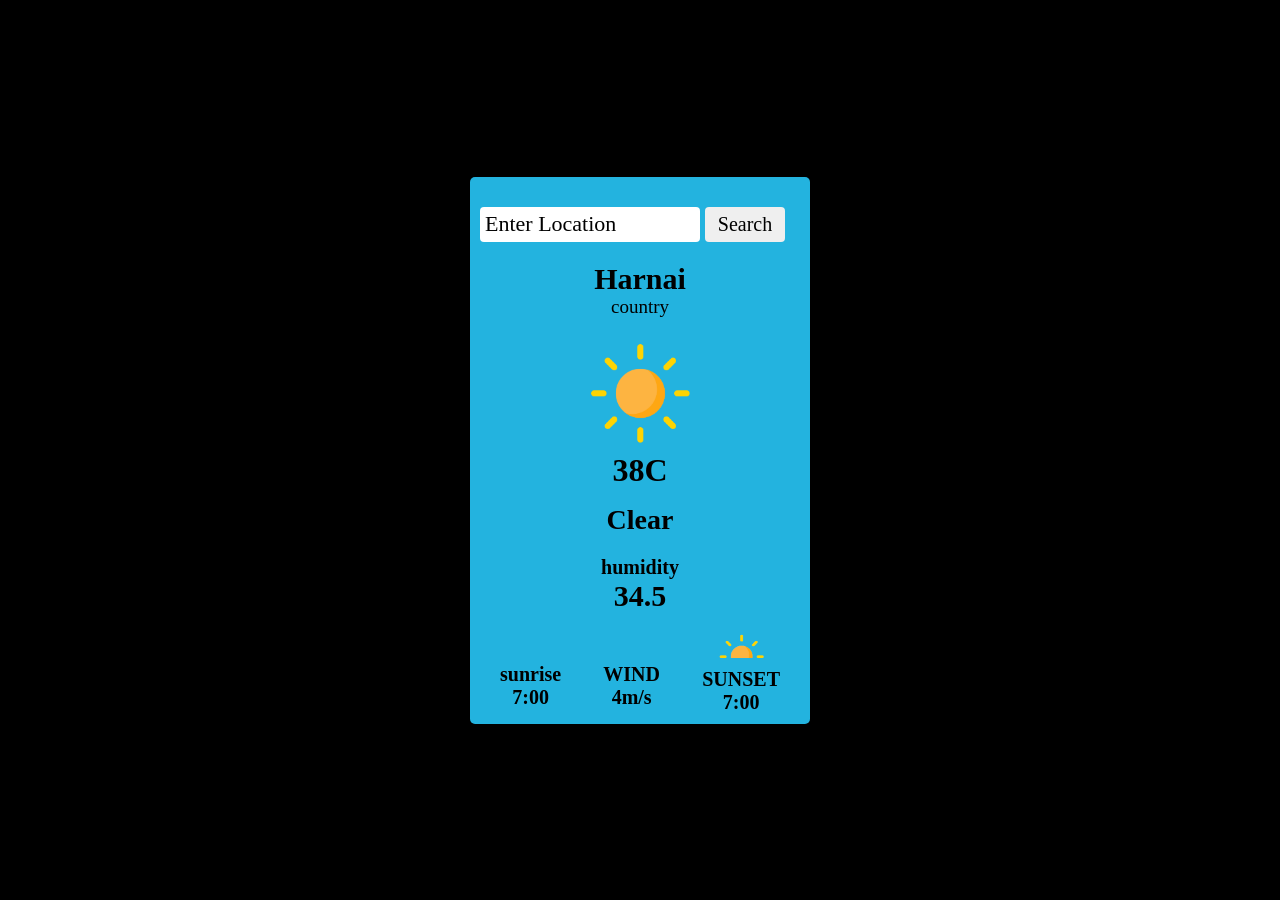
<file: Weather app/index.html>
<!DOCTYPE html>
<html lang="en">
<head>
    <meta charset="UTF-8">
    <meta name="viewport" content="width=device-width, initial-scale=1.0">
    <title>Weather App</title>
    <link rel="stylesheet" href="style.css">
</head>
<body>
    
    <div class="container">
        <div class="input-searcBtn">
            <input type="text" value="" placeholder="Enter Location">
            <button>Search</button>
        </div>
        <div class="main">
        <h2 id="city">Harnai</h2>
        <p id="country">country</p>
        <img src="clear.png" id="img" alt="">
        <h2 id="temp">38C</h2>
        <h2 id="type">Clear</h2>
        <div class="humidity">
            <p>humidity</p>
            <h2 id="humidity">34.5</h2>
        </div>
        </div>
        
        <div class="footer">
            <div class="sunriseDiv">
                <p>sunrise</p>
                <p id="sunrise">7:00</p>
            </div>

            <div class="windDiv">
                <p>WIND</p>
                <p id="wind">4m/s</p>
            </div>
            <div class="sunsetDiv">
                <img src="halfSun.png" id="halfsun" alt="">
                <p>SUNSET</p>
                <p id="sunset">7:00</p>
            </div>
        </div>
    </div>

    <script src="script.js"></script>
</body>
</html>
</file>
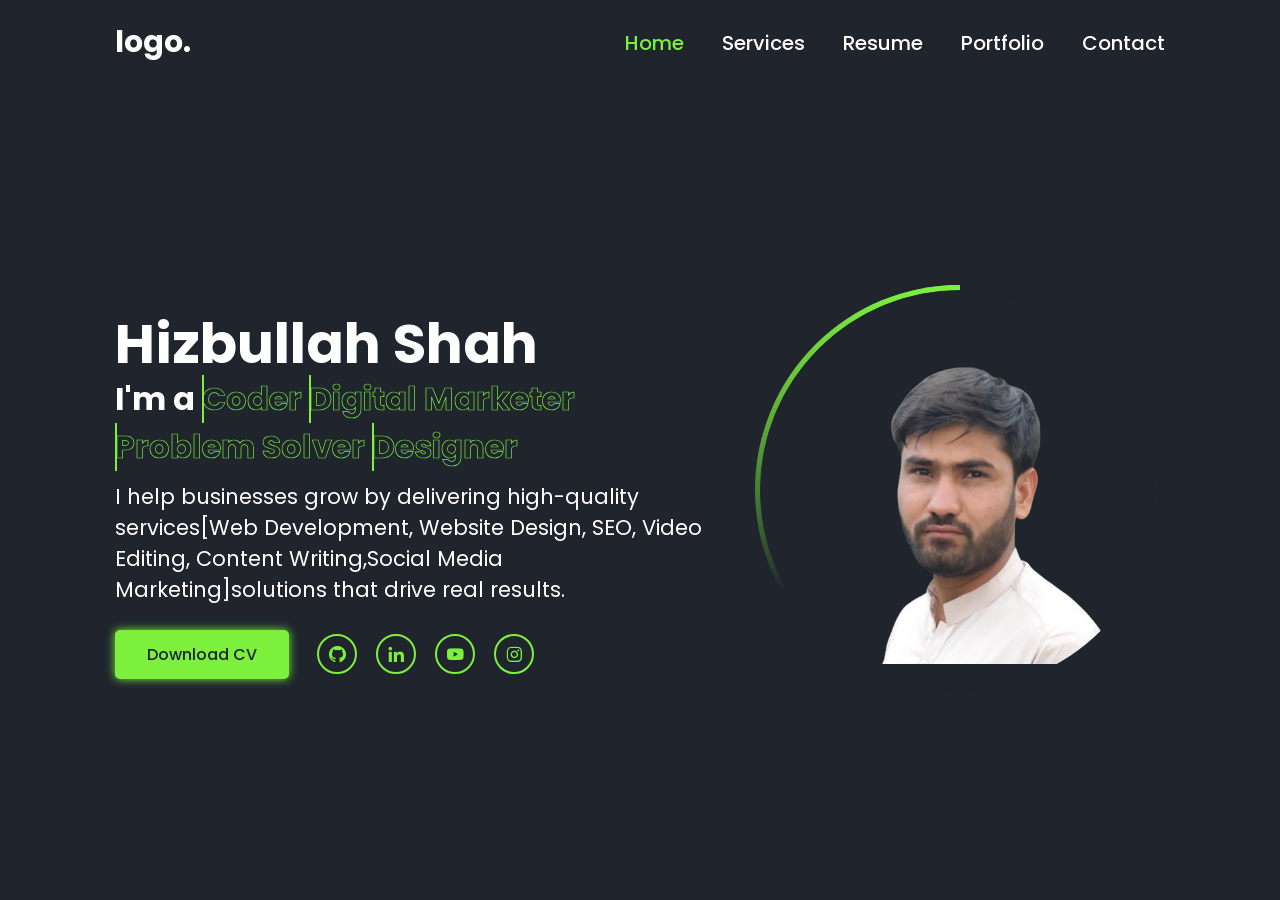
<file: web2/index.html>
<!DOCTYPE html>
    <html lang="en">
    <head>
        <meta charset="UTF-8">
        <meta name="viewport" content="width=device-width, initial-scale=1.0">
        <title>Portfolio Website</title>
       <link rel="stylesheet" href="https://unpkg.com/boxicons@latest/css/boxicons.min.css">
        <link rel="stylesheet" href="style.css">
    </head>
    <body>
        <header class="active">
            <a href="#" class="logo">logo.</a>
             <i class='bx bx-menu' id="menu-icon"></i>
            <nav>
                    <a href="#" class="active">Home</a>
                    <a href="#">Services</a>
                    <a href="#">Resume</a>
                    <a href="#">Portfolio</a>
                    <a href="#">Contact</a>
            </nav>
        </header>

        <!-- bars background  -->

        <div class="bars-box active">
             <div class="bar" style="--i:6;"></div>
             <div class="bar" style="--i:5;"></div>
             <div class="bar" style="--i:4;"></div>
             <div class="bar" style="--i:3;"></div>
             <div class="bar" style="--i:2;"></div>
             <div class="bar" style="--i:1;"></div>
        </div>
        


        <!-- home section -->
         <section class="home active">
            <div class="home-detail">
                <h1>Hizbullah Shah</h1>
                <h2>I'm a
                     <span style="--i:4;" data-text="Coder">Coder</span>
                     <span style="--i:3;" data-text="Digital Marketer">Digital Marketer</span>
                     <span style="--i:2;" data-text="Problem Solver">Problem Solver</span>
                     <span style="--i:1;" data-text="Designer">Designer</span>
                    </h2>
                <p>I help businesses grow by delivering high-quality services[Web Development, Website Design, SEO,
                     Video Editing, Content Writing,Social Media Marketing]solutions that drive real results.</p>
                <div class="btn-sci">
                    <a href="#" class="btn">Download CV</a>
                    <div class="sci">
                        <a href="#"><i class='bx bxl-github'></i></a>
                        <a href="#"><i class='bx bxl-linkedin'></i></a>
                        <a href="#"><i class='bx bxl-youtube'></i></a>
                        <a href="#"><i class='bx bxl-instagram'></i></a>

                    </div>
                </div>
            </div>

            <div class="home-img">
                <div class="img-box">
                    <div class="img-item">
                        <img src="hizb.png" alt="hizb">
                    </div>
                </div>
            </div>
         </section>

         <!-- services section -->

         <section class="services ">
            <h2 class="heading">My <span>Services</span></h2>
            <div class="services-container">
                <div class="services-box">
                    <div class="icon">
                        <i class='bx bx-code-alt'></i>
                        <a href="#"><i class="bx bx-arrow-back"></i></a>
                    </div>
                    <h3>Web Development</h3>
                    <p>I create responsive, fast, and user-friendly websites tailored to Your
                        business needs useing the latest technologies like HTML, CSS, JavaScript, more.
                    </p>
                </div>

                <div class="services-box">
                    <div class="icon">
                        <i class='bx bxs-paint'></i>
                        <a href="#"><i class="bx bx-arrow-back"></i></a>
                    </div>
                    <h3>UI/UX Design</h3>
                    <p>I design intuitive and modern user interfaces that enhance user experience and 
                        boost engagement across web and mobile platforms.
                    </p>
                </div>

                <div class="services-box">
                    <div class="icon">
                        <i class='bx bx-palette'></i>
                        <a href="#"><i class="bx bx-arrow-back"></i></a>
                    </div>
                    <h3>Graphic Design</h3>
                    <p>From logos to social media posts and markrting materials, i deliver eye-catching designs that repesent 
                        your brand identity with creativity and clarity.
                    </p>
                </div>

                <div class="services-box">
                    <div class="icon">
                        <i class='bx bx-trending-up'></i>
                        <a href="#"><i class="bx bx-arrow-back"></i></a>
                    </div>
                    <h3>SEO</h3>
                    <p>i help your website rank higher on Google by optimizing content, keywords, and site structure-bringing in 
                        more traffic and potential customers.
                    </p>
                </div>

                <div class="services-box">
                    <div class="icon">
                        <i class='bx bx-slideshow'></i>
                        <a href="#"><i class="bx bx-arrow-back"></i></a>
                    </div>
                    <h3>Video Editing</h3>
                    <p>I edit professional and engaging videos for YouTube, social medial, ads, and more-adding effects, 
                        transitions, subtitles, and music to make your content stand out.
                    </p>
                </div>

                <div class="services-box">
                    <div class="icon">
                        <i class='bx bx-camera'></i>
                        <a href="#"><i class="bx bx-arrow-back"></i></a>
                    </div>
                    <h3>Social Media Management</h3>
                    <p>I manage and grow your brand's social media presence by creating content, posting consistently, and engaging with 
                        your audience to drive results.
                    </p>
                </div>

            </div>

         </section>

         <!-- resume section -->
          <section class="resume">
            <div class="resume-container">
                <div class="resume-box">
                    <h2>Why Hire Me?</h2>
                    <p class="desc">[Fast & Reliable]: I deliver clean, responsive websites on time, every time.<br>
                    [Problem-Solver]: From bugs to scalability-I fix issues before they cost you money.<br>
                [Business-First]: I don't just code; I build sites that boost sales and traffic (see my 30% engagement increase at Abe Corp).<br>
            [No Micromanaging]: Need a site updated? Consider it done-I work independently.<br>
        Lets's grow ypur business, not just your website.</p>
                         <button class="resume-btn active">Experience</button>
                         <button class="resume-btn">Education</button>
                         <button class="resume-btn">Skills</button>
                         <button class="resume-btn">About Me</button>
                </div>

                <div class="resume-box">
                    <div class="resume-detail experience active">
                        <h2 class="heading">My <span>Experience</span></h2>
                        <p class="desc">Lorem ipsum metuga, quod at earum unde
                             aspernatu dolor sit ametuga, quod at earum, 
                            vero cumque atque corporis.</p>
                            <div class="resume-list">
                                <div class="resume-item">
                                    <p class="year">2025 - Present</p>
                                    <h3>Frontend Developer</h3>
                                    <p class="company">Abc Corp.</p>
                                    <p>Lorem ipsum dolor sit amet consectetur adipisici  iure rerum.</p>
                                </div>

                                <div class="resume-item">
                                        <p class="year">2024 - 2025</p>
                                        <h3>Full Stack Developer</h3>
                                        <p class="company">Google</p>
                                        <p>Lorem ipsum dolor sit amet consectetur adipisici  iure rerum.</p>
                                    </div>

                                    <div class="resume-item">
                                
                                            <p class="year">2023 - 2024</p>
                                            <h3>Backend Developer</h3>
                                            <p class="company">YouTube</p>
                                            <p>Lorem ipsum dolor sit amet consectetur adipisici  iure rerum.</p>
                                        </div>

                                        <div class="resume-item">
                                                <p class="year">2022 - 2023</p>
                                                <h3>Frontend Developer</h3>
                                                <p class="company">Xyn Inc.</p>
                                                <p>Lorem ipsum dolor sit amet consectetur adipisici  iure rerum.</p>
                                            </div>

                                            <div class="resume-item">
                                                    <p class="year">2021 - 2023</p>
                                                    <h3>UI/UX Designer</h3>
                                                    <p class="company">Abc Inc.</p>
                                                    <p>Lorem ipsum dolor sit amet consectetur adipisici  iure rerum.</p>
                                                </div>

                                                <div class="resume-item">
                                                        <p class="year">2020 - 2022</p>
                                                        <h3>Junior Developer</h3>
                                                        <p class="company">Abc Corp.</p>
                                                        <p>Lorem ipsum dolor sit amet consectetur adipisici  iure rerum.</p>
                                                    </div>

                            </div>
                    </div>


                    <div class="resume-detail education">
                        <h2 class="heading">My <span>Education</span></h2>
                        <p class="desc">Lorem ipsum metuga, quod at earum unde
                             aspernatu dolor sit ametuga, quod at earum, 
                            vero cumque atque corporis.</p>
                            <div class="resume-list">
                                 <div class="resume-item">
                                    <p class="year">2024</p>
                                    <h3>programing Course</h3>
                                    <p class="company"> Online Course</p>
                                    <p>Lorem ipsum dolor sit amet, consectetur adipisicing elit. Facere minima repellendus.</p>
                                 </div>
                                
                                    <div class="resume-item">
                                       <p class="year">2024</p>
                                       <h3>Web Development Bootcamp</h3>
                                       <p class="company"> Online Course Platform</p>
                                       <p>Lorem ipsum dolor sit amet, consectetur adipisicing elit. Facere minima repellendus.</p>
                                    </div>
                                    
                                        <div class="resume-item">
                                           <p class="year">2020</p>
                                           <h3>Certified Web Development</h3>
                                           <p class="company"> Online Course</p>
                                           <p>Lorem ipsum dolor sit amet, consectetur adipisicing elit. Facere minima repellendus.</p>
                                        </div>
                                        
                                            <div class="resume-item">
                                               <p class="year">2017 - 2018</p>
                                               <h3>Doctor of Engineering</h3>
                                               <p class="company"> Codehal University</p>
                                               <p>Lorem ipsum dolor sit amet, consectetur adipisicing elit. Facere minima repellendus.</p>
                                            </div>
                                            <div class="resume-item">
                                                <p class="year">2012 - 2015</p>
                                                <h3>Bachelor of Data Science</h3>
                                                <p class="company"> Codehal University</p>
                                                <p>Lorem ipsum dolor sit amet, consectetur adipisicing elit. Facere minima repellendus.</p>
                                             </div>

                            </div>
                    </div>

                    <div class="resume-detail skills">
                        <h2 class="heading">My <span>Skills</span></h2>
                        <p class="desc">Lorem ipsum metuga, quod at earum unde
                             aspernatu dolor sit ametuga, quod at earum, 
                            vero cumque atque corporis.</p>
                            <div class="resume-list">
                                <div class="resume-item">
                                    <i class='bx bx1-html5'></i>
                                    <span>HTML5</span>
                                </div>
                                <div class="resume-item">
                                    <i class='bx bx1-css3'></i>
                                    <span>CSS3</span>
                                </div>
                                <div class="resume-item">
                                    <i class='bx bx1-javascript'></i>
                                    <span>JavaScript</span>
                                </div>
                                <div class="resume-item">
                                    <i class='bx bx1-react'></i>
                                    <span>React.js</span>
                                </div>
                                <div class="resume-item">
                                    <i class='bx bx1-vuejs'></i>
                                    <span>Vue.js</span>
                                </div>
                                <div class="resume-item">
                                    <i class='bx bx1-tailwind-css'></i>
                                    <span>Tailwind CSS</span>
                                </div>
                                <div class="resume-item">
                                    <i class='bx bx1-nodejs'></i>
                                    <span>Node.js</span>
                                </div>
                                <div class="resume-item">
                                    <i class='bx bx1-mongodb'></i>
                                    <span>MongoDB</span>
                                </div>
                            </div>
                    </div>

                    <div class="resume-detail about">
                        <h2 class="heading">About <span>Me</span></h2>
                        <p class="desc">Lorem ipsum metuga, quod at earum unde
                             aspernatu dolor sit ametuga, quod at earum, 
                            vero cumque atque corporis.</p>
                           <div class="resume-list">
                            <div class="resume-item">
                                <p>Name <span>Lucius Meshach</span></p>
                            </div>
                            <div class="resume-item">
                                <p>Gender <span>Male</span></p>
                            </div>
                            <div class="resume-item">
                                <p>Age <span>32 Years Old</span></p>
                            </div>
                            <div class="resume-item">
                                <p>Status <span>Married</span></p>
                            </div>
                           <div class="resume-item">
                                <p>City <span>San Francisco</span></p>
                            </div>
                            <div class="resume-item">
                                <p>Nationality <span>America</span></p>
                            </div>
                            <div class="resume-item">
                                <p>Experience <span>10+ Years</span></p>
                            </div>
                            <div class="resume-item">
                                <p>Full Time <span>Available</span></p>
                            </div>
                            <div class="resume-item">
                                <p>Freelance <span>Available</span></p>
                            </div>
                            <div class="resume-item">
                                <p>Phone <span>(+12) 345 687 980</span></p>
                            </div>
                            <div class="resume-item">
                                <p> Email <span>Syedhizbullshah@gamil.com</span></p>
                            </div>
                            <div class="resume-item">
                                <p>Languages <span>English, French</span></p>
                            </div>
                    </div>
                </div>
            </div>

                </div>
            </div>
          </section>

          <!-- Portfolio section -->
           <section class="portfolio">
            <h2 class="heading">Latest <span>Project</span></h2>
            <div class="portfolio-container">
                <div class="portfolio-box">
                <div class="portfolio-detail active">
                    <p class="numb">01</p>
                    <h3>Frontend Project</h3>
                    <p>Lorem ipsum dolor sit, amet consectetur adipisicing elit. Cupiditate ratione numquam
                         temporibus con debitis voluptatem iusto? Maxime, maiores? Vitae, nihil.</p>
                         <!-- <div class="tech">
                            <p>HTML5, CSS3, JavaScript</p>
                         </div>
                         <div class="live-github">
                            <a href="#"><i class='bx bx-arrow-back'><span>Live Project</span></i></a>
                            <a href="#"><i class='bx bx1-github'></i><span>Github Repository</span></a>
                         </div> -->
                </div>

                <div class="portfolio-detail">
                    <p class="numb">02</p>
                    <h3>Full Stack Project</h3>
                    <p>Lorem ipsum dolor sit, amet consectetur adipisicing elit. Cupiditate ratione numquam
                         temporibus con debitis voluptatem iusto? Maxime, maiores? Vitae, nihil.</p>
                         <!-- <div class="tech">
                            <p>MongoDB, Express.js, React.js, Node.js</p>
                         </div>
                         <div class="live-github">
                            <a href="#"><i class='bx bx-arrow-back'><span>Live Project</span></i></a>
                            <a href="#"><i class='bx bx1-github'></i><span>Github Repository</span></a>
                         </div>
                          -->
                    
                </div>
                <div class="portfolio-detail">
                    <p class="numb">03</p>
                    <h3>Frontend Project</h3>
                    <p>Lorem ipsum dolor sit, amet consectetur adipisicing elit. Cupiditate ratione numquam
                         temporibus con debitis voluptatem iusto? Maxime, maiores? Vitae, nihil.</p>
                         <!-- <div class="tech">
                            <p>React.js, Tailwind CSS</p>
                         </div>
                         <div class="live-github">
                            <a href="#"><i class='bx bx-arrow-back'><span>Live Project</span></i></a>
                            <a href="#"><i class='bx bx1-github'></i><span>Github Repository</span></a>
                         </div> -->
                
                </div>
                <div class="portfolio-detail">
                    <p class="numb">04</p>
                    <h3>Full Stack Project</h3>
                    <p>Lorem ipsum dolor sit, amet consectetur adipisicing elit. Cupiditate ratione numquam
                         temporibus con debitis voluptatem iusto? Maxime, maiores? Vitae, nihil.</p>
                         <!-- <div class="tech">
                            <p>MongoDB, Express.js, AngularJS, Node.js</p>
                         </div>
                         <div class="live-github">
                            <a href="#"><i class='bx bx-arrow-back'><span>Live Project</span></i></a>
                            <a href="#"><i class='bx bx1-github'></i><span>Github Repository</span></a>
                         </div> -->
                </div>
                <div class="portfolio-detail">
                    <p class="numb">05</p>
                    <h3>Frontend Project</h3>
                    <p>Lorem ipsum dolor sit, amet consectetur adipisicing elit. Cupiditate ratione numquam
                         temporibus con debitis voluptatem iusto? Maxime, maiores? Vitae, nihil.</p>
                         <!--<div class="tech">
                             <p>Vue.js, Tailwind CSS</p>
                         </div>
                         <div class="live-github">
                            <a href="#"><i class='bx bx-arrow-back'><span>Live Project</span></i></a>
                            <a href="#"><i class='bx bx1-github'></i><span>Github Repository</span></a>
                         </div> -->

                </div>
                <div class="portfolio-detail">
                    <p class="numb">06</p>
                    <h3>Full Stack Project</h3>
                    <p>Lorem ipsum dolor sit, amet consectetur adipisicing elit. Cupiditate ratione numquam
                         temporibus con debitis voluptatem iusto? Maxime, maiores? Vitae, nihil.</p>
                         <!-- <div class="tech">
                            <p>MongoDB, Express.js, Vue.js, Node.js</p>
                         </div> 
                          <div class="live-github">
                            <a href="#"><i class='bx bx-arrow-back'><span>Live Project</span></i></a>
                            <a href="#"><i class='bx bx-github'></i><span>Github Repository</span></a>
                         </div>  -->
                
            </div>

            <div class="portfolio box">
                <!-- images carousel -->
                 <div class="portfolio-carousel">
                    <div class="img-slide">
                        <div class="img-item">
                            <img src="img1.jpg">
                        </div>
                        <div class="img-item">
                            <img src="img2.jpg">
                        </div>
                        <div class="img-item">
                            <img src="img3.jpg">
                        </div>
                        <div class="img-item">
                            <img src="img4.jpg">
                        </div>
                        <div class="img-item">
                            <img src="img5.jpg">
                        </div>
                        <div class="img-item">
                            <img src="img6.jpg">
                        </div>
                    </div>
                 </div>
                
                 <div class="navigation">
                    <button class="arrow-left"><i class='bx bx-chevron-left'></i></button>
                    <button class="arrow-right"><i class='bx bx-chevron-right'></i></button>
                 </div>
            </div>
            </div>
            </div>
           </section>

           <!-- contact section -->
            <section class="contact">
                <div class="contact-container">
                    <div class="contact-box">
                        <h2>Let's Work Together</h2>
                        <p class="desc">Lorem, ipsum dolor sit amet consectetur adipisicing elit. Pariatur, 
                         aliquam facere eius nam consequuntur illum impedit tempora exercitationem 
                         dolorem delectus s nesciunt.</p>
                         <div class="contact-detail">
                            <i class='bx bxs-phone'></i>
                            <div class="detail">
                                <p>Phone</p>
                                <p>(+92) 333 689 9956</p>
                            </div>
                         </div>

                         <div class="contact-detail">
                            <i class='bx bxs-envelope'></i>
                            <div class="detail">
                                <p>Email</p>
                                <p>syedhizbullahshah56@gmail.com</p>
                            </div>
                         </div>

                         <div class="contact-detail">
                            <i class='bx bxs-map'></i>
                            <div class="detail">
                                <p>Address</p>
                                <p>145 street islamabad</p>
                            </div>
                         </div>

                    </div>


                    <div class="contact-box">
                        <form action="">
                            <h2 class="heading">Contact <span>Me!</span></h2>
                            <div class="field-box">
                                <input type="text" placeholder="Full Name" required>
                                <input type="email" placeholder="Email Address" required>
                                <input type="text" placeholder="Phone Number" required>
                                <input type="text" placeholder="Email Subject" required>
                                <textarea name="" id="" placeholder="Your Message" required></textarea>
                            </div>

                            <button type="submit" class="btn">Send Message</button>

                        </form>
                    </div>
                </div>
            </section>
        
        
        <script src="script.js"></script>
    </body>
    </html>
</file>
<file: Weather app/style.css>
* {
    margin: 0;
    padding: 0;
    box-sizing: border-box;
    font-family: 'Times New Roman', Times, serif;
}

body {
    display: flex;
    justify-content: center;
    align-items: center;
    height: 100vh;
    background-color: black;
}

.container {
    padding: 10px;
    width: 340px;
    flex-direction: column;
    background-color: rgb(35, 179, 223);
    display: flex;
    flex-wrap: wrap;
    justify-content: center;
    text-align: center;
    color: white;
    border-radius: 5px;
}

.container .main {
    text-align: center;
}

.container .main #country {
    color: black;
    font-size: 19px;
}

.container .input-searcBtn {
    display: flex;
    margin-top: 20px;
}

.input-searcBtn input {
    width: 220px;
    height: 35px;
    border: none;
    outline: none;
    font-size: 22px;
    padding-left: 5px;
    border-radius: 4px;
}

.main #img {
    height: 150px;
}

.input-searcBtn input:hover {
    border: 1.5px solid orangered;
    background-color: lightgray;
}

::placeholder {
    color: black;
}

.input-searcBtn button {
    border: none;
    outline: none;
    font-size: 20px;
    width: 80px;
    margin-inline: 5px;
    border-radius: 4px;
}

.input-searcBtn button:hover {
    background-color: orangered;
}

.main #city {
   font-size: 30px;
   color: black;
   margin-top: 20px;
}

.main #temp {
    font-size: 32px;
    color: black;
    margin-top: -20px;
    margin-bottom: 15px;
}

.main #type {
    font-size: 28px;
    color: black;
    margin-bottom: 20px;
}

.container .footer {
    display: flex;
    justify-content: space-between;
    padding-left: 20px;
    padding-right: 20px;
    color: black;
    font-size: 20px;
    margin-top: 10px;
}

.container .footer .sunriseDiv {
    padding-top: 40px;
    font-weight: 550;
    font-size: 20px;
}

.container .footer .windDiv {
    padding-top: 40px;
    font-size: 20px;
    font-weight: 550;
}

.container .footer #halfsun {
    height: 40px;
    padding-bottom: 5px;
}

.container .footer .sunsetDiv {
    font-size: 20px;
    font-weight: 550;
}

.container .humidity {
    color: black;
    font-size: 20px;
    font-weight: 550;
}
</file>
<file: web2/style.css>
@import url('https://fonts.googleapis.com/css2?family=Poppins:wght@400;500;700&display=swap');

* {
    margin: 0;
    padding: 0;
    box-sizing: border-box;
    text-decoration: none;
    outline: none;
    border: none;
    font-family: "Poppins", serif;
}

:root {
    --bg-color: #1f242d;
    --second-bg-color: #323946;
    --main-bg-color: #7cf03d;
    --white-bg-color: #fff;
    --disabled-bg-color: #fff3;
}

html {
    font-size: 62.5%;
}

body {
    color: var(--white-bg-color);
}

header {
    position: fixed;
    top: 0;
    left: 0;
    width: 100%;
    padding: 2rem 9%;
    background-color: var(--bg-color);
    display: flex;
    justify-content: space-between;
    align-items: center;
    z-index: 100;
    visibility: hidden;
    opacity: 0;
}

header.active {
   animation: show-header 1.5s linear forwards;
   animation-delay: 1.2s;
}

@keyframes show-header {
    100% {
        visibility: visible;
        opacity: 1;
    }
}

.logo {
    font-size: 3rem;
    color: var(--white-bg-color);
    font-weight: 700;
}

nav a {
    font-size: 2rem;
    color: var(--white-bg-color);
    font-weight: 500;
    margin-left: 3.5rem;
    transition: .5s;
}

nav a:hover,
nav a.active {
    color: var(--main-bg-color);
}

#menu-icon {
    font-size: 4rem;
    display: none;
}

.bars-box {
    position: absolute;
    width: 100%;
    height: 100%;
    display: flex;
}

.bars-box .bar {
    width: 100%;
    height: 100%;
    background: var(--bg-color);
    animation: hide-bars .5s ease-in-out both;
   animation-delay: calc(.1s * var(--i));
}

.bars-box.active .bar {
   animation: show-bars .5s ease-in-out both;
   animation-delay: calc(.1s * var(--i));
}

@keyframes hide-bars {
    0% {
        transform: translateY(0);
    }
    100% {
        transform: translateY(-100%);
    }
}

@keyframes show-bars {
    0% {
        transform: translateY(-100%);
    }
    100% {
        transform: translateY(0);
    }
}

section {
    position: absolute;
    width: 100%;
    height: 100%;
    padding: 10rem 9% 2rem;
    /* background-color: var(--bg-color); */
    visibility: hidden;
    overflow: hidden;
    opacity: 0;
}

section.active {
    animation: show-content 1.5s linear forwards;
    animation-delay: 1.6s;
}

@keyframes show-content {
  100% {
    visibility: visible;
    opacity: 1;
    overflow: auto;
  }
}

.home {
    display: flex;
    align-items: center;
    gap: 5rem;
}

.home-detail h1 {
     font-size: clamp(3.5rem, 10vw, 5.5rem);
}

.home-detail h2 {
    display: inline-block;
    font-size: 3.2rem;
    margin-top: -1rem;
}

.home-detail h2 span {
    position: relative;
    display: inline-block;
    color: transparent;
    -webkit-text-stroke: .07rem var(--main-bg-color);
    animation: display-text 16s linear infinite;
    animation-delay: calc(-4s * var(--i));
}

.home-detail h2 span::before {
    content: attr(data-text);
    position: absolute;
    width: 0;
    border-right: .2rem solid var(--main-bg-color);
    color: var(--main-bg-color);
    white-space: nowrap;
    overflow: hidden;
    animation: fill-text 4s linear infinite;
}

@keyframes display-text {
    25%, 100% {
        display: none;
    }
}

@keyframes fill-text {
    10%, 100% {
        width: 0;
    }
    70%, 90% {
        width: 100%;
    }
}

.home-detail p {
    font-size: 2.1rem;
    margin: 1rem 0 2.5rem;
}

.home-detail .btn-sci {
    display: flex;
    align-items: center;
}

.btn {
    display: inline-block;
    padding: 1rem 3rem;
    background: var(--main-bg-color);
    border: .2rem solid var(--main-bg-color);
    border-radius: .5rem;
    box-shadow: 0 0 1rem var(--main-bg-color);
    font-size: 1.6rem;
    color: var(--bg-color);
    font-weight: 500;
    transition: .5s;
}

.btn:hover {
    background: transparent;
    color: var(--main-bg-color);
    box-shadow: none;
}

.home-detail .btn-sci .sci {
    margin-left: 2rem;
}

.home-detail .btn-sci .sci a {
    display: inline-flex;
    padding: .8rem;
    border: .2rem solid var(--main-bg-color);
    border-radius: 50%;
    font-size: 2rem;
    color: var(--main-bg-color);
    margin: 0 .8rem;
    transition: .5s;
}

.home-detail .btn-sci .sci a:hover {
    background: var(--main-bg-color);
    color: var(--bg-color);
    box-shadow: 0 0 1rem var(--main-bg-color);
}

.home-img .img-box {
    position: relative;
    width: 32vw;
    height: 32vw;
    border-radius: 50%;
    padding: .5rem;
    display: flex;
    justify-content: center;
    align-items: center;
    overflow: hidden;
 } 

 .home-img .img-box .img-item {
    position: relative;
    width: 100%;
    height: 100%;
    background: var(--bg-color);
    border-radius: 50%;
    border: .01rem solid var(--bg-color);
    display: flex;
    justify-content: center;
    z-index: 1;
    overflow: hidden;
 }
 .home-img .img-box::before,
 .home-img .img-box::after {
    content: '';
    position: absolute;
    width: 50rem;
    height: 50rem;
    background: conic-gradient(transparent, transparent, transparent, var(--main-bg-color));
    transform: rotate(0deg);
    animation: rotate-border 10s linear infinite;
 }

 @keyframes rotate-border {
    100% {
        transform: rotate(360deg);
    }
 }

 .home-img .img-box::after {
    animation-delay: -5s;
 }


 .home-img .img-box .img-item img {
    position: absolute;
    top: 3rem;
    display: block;
    width: 85%;
    object-fit: cover;
    mix-blend-mode: lighten;
 }

 .heading {
    font-size: 4.5rem;
    text-align: center;
    margin-bottom: 2rem;
 }

 .heading span {
    color: var(--main-bg-color);
 }

.services-container {
    display: grid;
    grid-template-columns: repeat(auto-fit, minmax(30rem, 1fr));
    gap: 2rem;
}

.services-container .services-box {
    padding: 3rem 2.5rem;
    background: var(--second-bg-color);
    border: .2rem solid var(--second-bg-color);
    border-radius: 1rem;
    transition: .5s;
}

.services-container .services-box:hover {
    border-color: var(--main-bg-color);
    transform: scale(1.02);
}

.services-box .icon {
    display: flex;
    justify-content: space-between;
    align-items: center;
}

.services-box .icon i {
    font-size: 4.5rem;
}

.services-box:hover .icon :not(a i) {
    font-size: 4.5rem;
    transition: .5s;
}

.services-box .icon a {
    display: inline-flex;
    background: var(--white-bg-color);
    border-radius: 50%;
    padding: 1rem;
    transition: .5s;
}

.services-box:hover .icon a {
    background: var(--main-bg-color);
}

.services-box .icon a i {
    font-size: 3rem;
    color: var(--bg-color);
    transform: rotate(225deg);
}

.services-box .icon a:hover i {
    transform: rotate(180deg);
}

.services-box h3 {
    font-size: 3rem;
    margin: .5rem 0 2rem;
    transition: .5s;
}

.services-box:hover h3 {
    color: var(--main-bg-color);
}

.services-box p {
    font-size: 1.6rem;
}

.resume-container {
    display: flex;
    grid-template-columns: 1fr 2fr;
    gap: 5rem;
}

.resume-box h2 {
    font-size: 4.5rem;
}

.resume-box p {
    font-size: 1.6rem;
}

.resume-box .desc {
    margin: 2rem 0 2.5rem;
}

.resume-box .resume-btn {
    width: 100%;
    height: 5.3rem;
    background: var(--second-bg-color);
    border: .2rem solid var(--second-bg-color);
    font-size: 1.6rem;
    color: var(--white-bg-color);
    font-weight: 500;
    margin-bottom: 2rem;
    border-radius: .8rem;
    cursor: pointer;
}

.resume-box .resume-btn.active{
    border-color: var(--main-bg-color);
    color: var(--main-bg-color);
}

.resume-detail {
    display: none;
}

.resume-detail.active {
    display: block;
}

.resume-box .heading {
    font-size: 3.5rem;
    text-align: left;
}

.resume-list {
    display: grid;
    grid-template-columns: repeat(auto-fit, minmax(30rem, 1fr));
    gap: 2rem;
    height: 45rem;
    overflow: auto;
}

.resume-list::-webkit-scrollbar {
    width: .7rem;
}

.resume-list::-webkit-scrollbar-thumb {
    background: transparent;
    border-radius: 1rem;
}

.resume-list:hover::-webkit-scrollbar-thumb {
  background: var(--main-bg-color);
}

.resume-list .resume-item {
    background: var(--second-bg-color);
    border-radius: .8rem;
    padding: 3rem 2.5rem;
    height: calc((45rem - 2rem) / 2);
    display: flex;
    flex-direction: column;
    justify-content: center;
}

.resume-item .year {
    color: var(--main-bg-color);
}

.resume-item h3 {
    font-size: 2.2rem;
}

.resume-item .company {
    position: relative;
    margin-left: 2rem;
    margin-bottom: 2rem;
}

.resume-item .company::before {
    content: '';
    position: absolute;
    top: 50%;
    transform: translateY(-50%);
    padding: .5rem;
    background: var(--main-bg-color);
    border-radius: 50%;
    margin-left: -2rem;
}

.resume-detail.skills .resume-list {
    grid-template-columns: repeat(auto-fit, minmax(15rem, 1fr));
    height: auto;
    overflow: visible;
}

.resume-detail.skills .resume-item {
    position: relative;
    align-items: center;
    height: auto;
}

.resume-detail.skills .resume-item i {
    font-size: 8.5rem;
    transition: .5s;
}

.resume-detail.skills .resume-item:hover i {
   color: var(--main-bg-color);
}

.resume-detail.skills .resume-item span {
    position: absolute;
    top: -20%;
    background: var(--white-bg-color);
    color: var(--bg-color);
    font-size: 1.6rem;
    padding: .5rem 1rem;
    border-radius: .6rem;
    pointer-events: none;
    opacity: 0;
    transform: scale(.9);
    transition: .2s;
}

.resume-detail.skills .resume-item:hover span {
    top: -25%;
    opacity: 1;
    transform: scale(1);
}

.resume-detail.about .resume-list {
    height: auto;
    grid-template-columns: repeat(auto-fit, minmax(25rem, 1fr));
}

.resume-detail.about .resume-item {
    height: auto;
    padding: 0 0 .5rem;
    background: transparent;
}

.resume-detail.about .resume-item p {
    color: var(--main-bg-color);
}

.resume-detail.about .resume-item p span {
    color: var(--white-bg-color);
    margin-left: 1rem;
    font-size: 1.8rem;
}

.portfolio-container {
    display: grid;
    grid-template-columns: repeat(2, 1fr);
    gap: 3rem;
}

.portfolio-detail {
    display: none;
}

.portfolio-detail.active {
    display: block;
}

.portfolio-box .numb {
    font-size: 8rem;
    -webkit-text-stroke: .07rem var(--white-bg-color);
    color: transparent;
    line-height: 1;
}

.portfolio-box h3 {
    font-size: 3.5rem;
    margin: .8rem 0 2rem;
}

.portfolio-box p {
    font-size: 1.6rem;
}

.portfolio-box .tech {
    margin: 2rem 0;
    color: var(--main-bg-color);
    border-bottom: .1rem solid var(--white-bg-color);
    padding-bottom: 2rem;
}

.portfolio-box .live-github a {
    position: relative;
    display: inline-flex;
    padding: 1.3rem;
    font-size: 3rem;
    color: var(--white-bg-color);
    border-radius: 50%;
    background: var(--second-bg-color);
}

.portfolio-box .live-github a:hover {
    color: var(--main-bg-color);
}

.portfolio-box .live-github a:first-child {
    margin-right: 1.5rem;
}

.portfolio-box .live-github a:first-child i {
    transform: rotate(135deg);
}

.portfolio-box .live-github a span {
    position: absolute;
    top: -60%;
    left: 50%;
    transform: translateX(-50%) scale(.9);
    font-size: 1.6rem;
    white-space: nowrap;
    padding: .5rem 1rem;
    border-radius: .6rem;
    pointer-events: none;
    background: var(--white-bg-color);
    color: var(--bg-color);
    opacity: 0;
    transition: .2s;
}

.portfolio-box .live-github a:hover span {
    top: -70%;
    opacity: 1;
    transform: translateX(-50%) scale(1);
}

.portfolio-box .portfolio-carousel {
    width: 100%;
    height: 45rem;
    border-radius: 1rem;
    overflow: hidden;
}

.portfolio-carousel .img-slide {
    display: grid;
    grid-auto-flow:  column;
    grid-auto-columns: 100%;
    gap: 2rem;
    height: inherit;
    transition: .5s;
}

.portfolio-carousel .img-item {
    height: inherit;
}

.portfolio-carousel .img-item img {
    display: block;
    width: 100%;
    height: 100%;
    object-fit: cover;
    border-radius: 1rem;
}

.portfolio-box .navigation {
    text-align: right;
    margin-top: 2rem;
}

.portfolio-box .navigation button {
    display: inline-flex;
    padding: .4rem;
    background: var(--second-bg-color);
    border: .2rem solid var(--main-bg-color);
    border-radius: .6rem;
    font-size: 4rem;
    color: var(--main-bg-color);
    cursor: pointer;;
}

.portfolio-box .navigation button.disabled {
    border-color: var(--second-bg-color);
    color: var(--disabled-bg-color);
}

.portfolio-box .navigation .arrow-right {
    margin-left: 1.5rem;
}

.contact-container {
    display: grid;
    grid-template-columns: 1fr 1.3fr;
    gap: 3rem;
}

.contact-container .contact-box:first-child {
    align-self: center;
}

.contact-box h2 {
    font-size: 4.5rem;
}

.contact-box p {
    font-size: 1.6rem;
}

.contact-box .desc {
    margin: 1.5rem 0 2.5rem;
}

.contact-box .contact-detail {
    display: flex;
    align-items: center;
    margin: 2rem 0;
}

.contact-detail i {
    display: inline-flex;
    background: var(--second-bg-color);
    color: var(--main-bg-color);
    font-size: 3rem;
    padding: 1.2rem;
    border-radius: .6rem;
    margin-right: 1.5rem;
}

.contact-detail .detail p:first-child {
    color: var(--main-bg-color);
}

.contact-box form {
    background: var(--second-bg-color);
    padding: 2.5rem 3.5rem 3.5rem;
    border-radius: 1rem;
    text-align: center;
}

.contact-box .heading {
    font-size: 3.5rem;
}

.contact-box .field-box {
    display: grid;
    grid-template-columns: repeat(2,1fr);
    gap: 2rem;
}

.contact-box .field-box input,
.contact-box .field-box textarea {
    padding: 1.5rem;
    background: var(--bg-color);
    border: .15rem solid var(--bg-color);
    border-radius: .6rem;
    font-size: 1.6rem;
    color: var(--white-bg-color);
}

.contact-box .field-box textarea {
    grid-column: 1 / -1;
    height: 26rem;
    resize: none;
}

.contact-box .field-box input:focus,
.contact-box .field-box textarea:focus {
    border-color: var(--main-bg-color);
}

.contact-box .btn {
    margin-top: 2rem;
    cursor: pointer;
}

/* breakpoints */

@media screen and (max-width: 1200px) {
  html {
    font-size: 55%;
  }
}
    
@media screen and (max-width: 992px) {
    header {
      padding: 2rem 4%;
    }

    section {
        padding: 10rem 4% 2rem;
    }
  }

  @media screen and (max-width: 810px) {
    .contact-box .field-box {
        grid-template-columns: 1fr;
    }
  }

  @media screen and (max-width: 768px) {
    #menu-icon {
        display: block;
    }
  

  nav {
    position: absolute;
    top: 100%;
    left: 0;
    width: 100%;
    padding: 1rem 0;
    background: var(--bg-color);
    border: .1rem solid rgba(0, 0, 0, .2);
    box-shadow: 0 .5rem 1rem rgba(0, 0, 0, .2);
    text-align: center;
    display: none;
  }

  nav.active {
    display: block;
  }

  nav a {
    display: block;
    margin: 4rem 0;
  }

.home {
    flex-direction: column-reverse;
    justify-content: center;
    gap: 2rem;
}

.home-img .img-box {
    width: 35rem;
    height: 35rem;
}

.resume-container,
.portfolio-container,
.contact-container {
    grid-template-columns: 1fr;
}

.resume-container {
    gap: 3rem;
}

.portfolio-container .portfolio-box:first-child {
    order: 1;
}

.contact-box .field-box {
    grid-template-columns: repeat(2, 1fr);
}
  }

  @media screen and (max-width: 600px) {
    .home-img .img-box {
        width: 30rem;
        height: 30rem;
    }

    .contact-box .field-box {
        grid-template-columns: 1fr;
    }
  }
  @media screen and (max-width: 450px) {
     html {
        font-size: 50%;
     }
  }

  @media screen and (max-width: 400px) {
    .home-detail,
    .resume-box h2,
    .resume-box .heading,
    .resume-box .desc,
    .resume-detail.about .resume-item {
        text-align: center;
    }

    .home-detail .btn-sci {
        flex-direction: column-reverse;
    }

    .home-detail .btn-sci .sci {
        margin-left: 0;
        margin-bottom: 2rem;
    }

    .contact-box form {
        padding: 2.5rem 3rem 3.5rem;
    }

    .contact-box h2 {
        font-size: 3.5rem;
    }
  }
</file>
